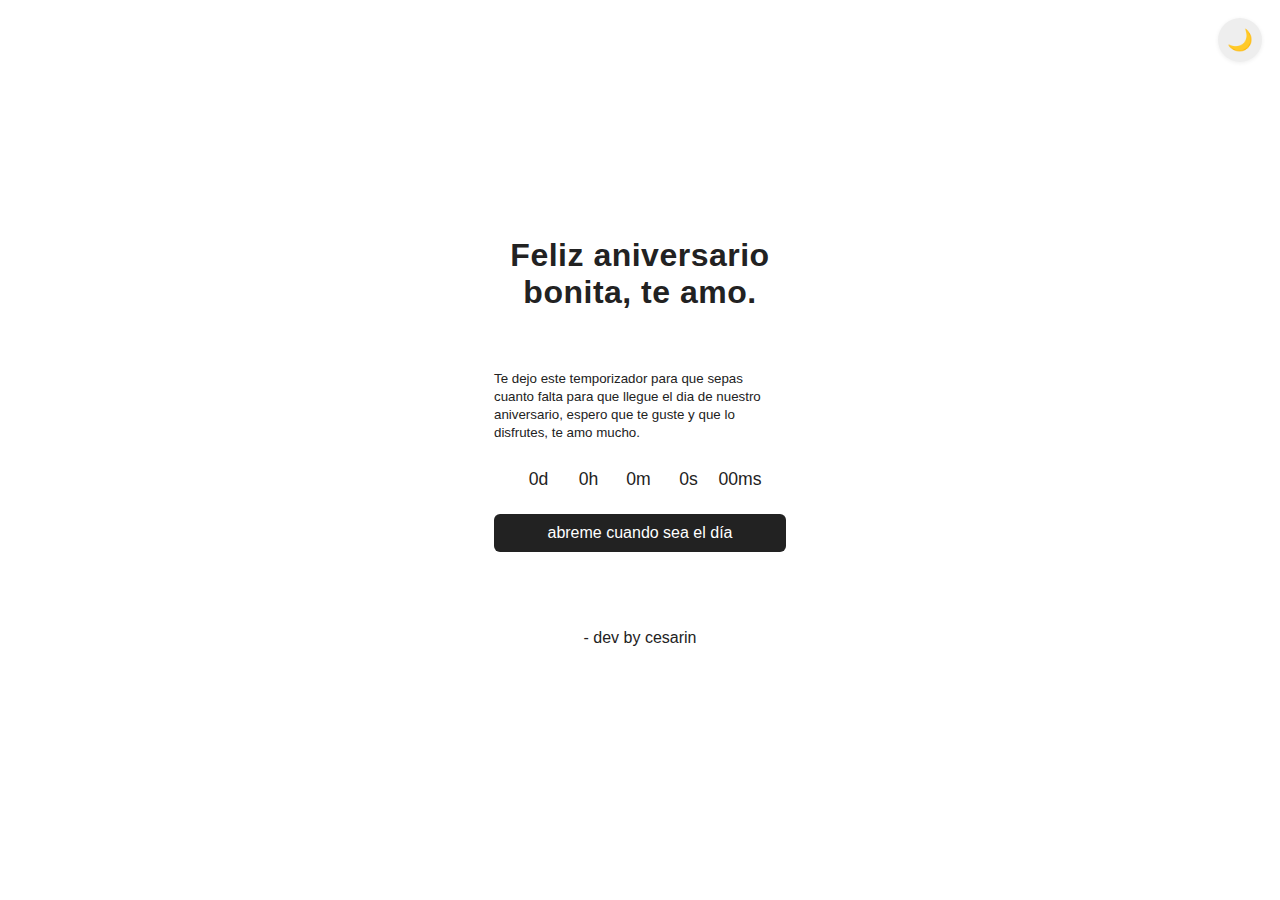
<file: index.html>
<!DOCTYPE html>
<html lang="en">

<head>
    <meta charset="UTF-8">
    <meta name="viewport" content="width=device-width, initial-scale=1.0">
    <title>Countdown Timer</title>
    <link rel="stylesheet" href="css/styles.css">
    <link href="https://fonts.googleapis.com/css?family=Dancing+Script:700&display=swap" rel="stylesheet">
    <script src="js/countdown.js" defer></script>
    <script src="js/theme.js" defer></script>
</head>

<body>
    <button class="theme-toggle-btn" id="theme-toggle" aria-label="Toggle dark mode">🌙</button>
    <div class="countdown-container">
        <h1><strong>Feliz aniversario bonita, te amo.</strong></h1>
        <br>
        <p><small>Te dejo este temporizador para que sepas cuanto falta para que llegue el dia de nuestro aniversario,
                espero que te guste y que lo disfrutes, te amo mucho.</small></p>
        <div id="countdown">
            <div id="days" class="countdown-item"></div>
            <div id="hours" class="countdown-item"></div>
            <div id="minutes" class="countdown-item"></div>
            <div id="seconds" class="countdown-item"></div>
            <div id="milliseconds" class="countdown-item"></div>
        </div>
        <button id="go-login-btn" style="margin-top:24px;width:100%;">abreme cuando sea el día</button>
        <p id="login-error" class="error"></p>
        <br>
        <br>
        <p> - dev by cesarin </p>
    </div>
</body>

</html>
</file>
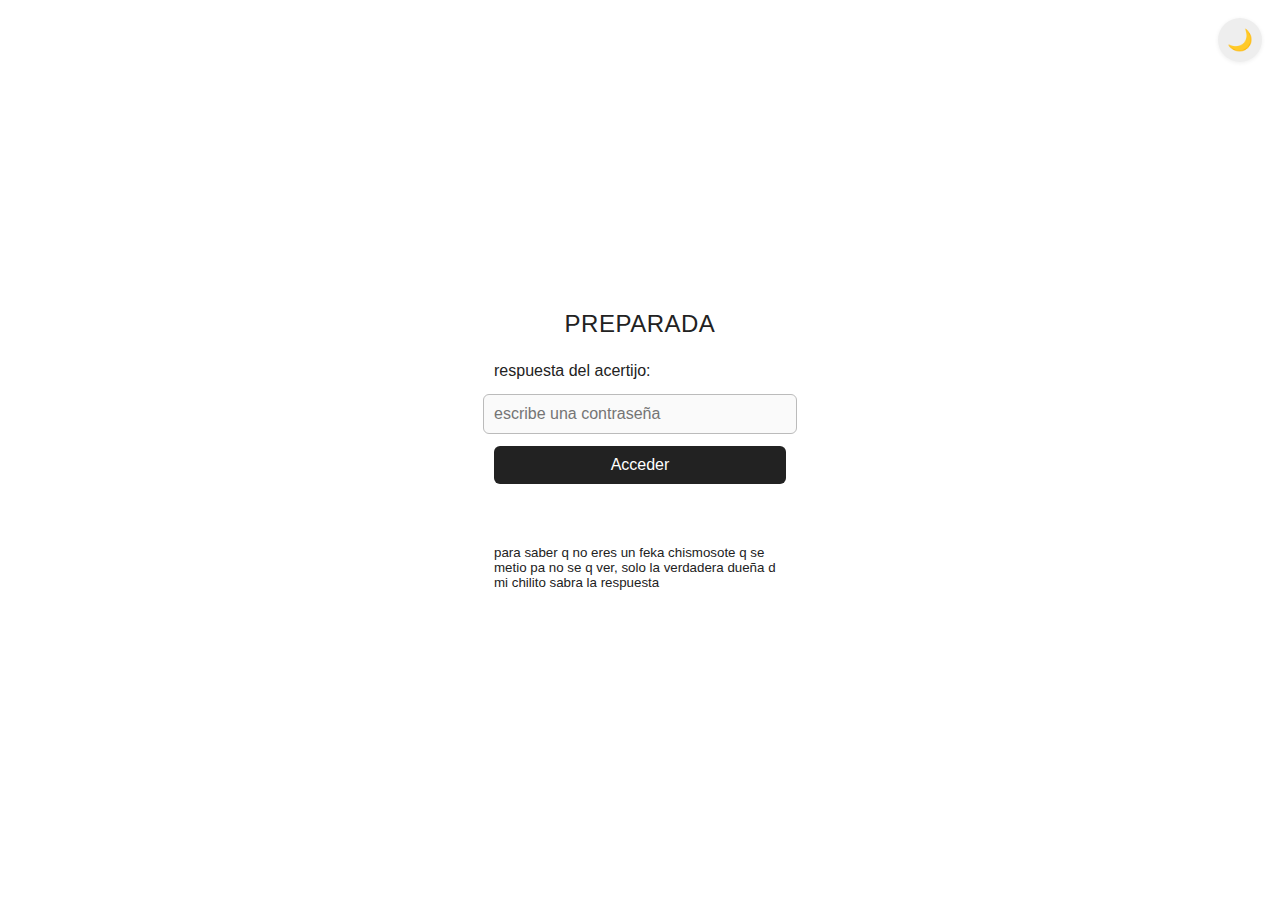
<file: letter.html>
<!DOCTYPE html>
<html lang="en">
<head>
    <script>
    try {
      if (!window.localStorage || !localStorage.getItem('isLoggedIn')) {
        window.location.replace('login.html');
      }
    } catch (e) {
      window.location.replace('login.html');
    }
    </script>
    <meta charset="UTF-8">
    <meta name="viewport" content="width=device-width, initial-scale=1.0">
    <title>Calta</title>
    <link rel="stylesheet" href="css/styles.css">
    <link href="https://fonts.googleapis.com/css?family=Dancing+Script:700&display=swap" rel="stylesheet">
    <script src="js/theme.js" defer></script>
</head>
<body>
    <button class="theme-toggle-btn" id="theme-toggle" aria-label="Toggle dark mode">🌙</button>
    <div class="letter-container" id="letter-container">
        <h1 class="letter-title animate-fade-in" id="letter-title">Hola bonita,</h1>
        <div id="letter-content">
        </div>
        <p class="letter-signature animate-signature" id="letter-signature" style="opacity:0;">Tu niño bonito,<br>cesarin</p>
        <button class="gallery-btn" id="gallery-btn">Ver galería</button>
    </div>
    <script>
    // Animación de carta dinámica
    const letterLines = [
        "Aun no se q poner aqui ajsdjasjd, supongo luego lo uplodeao.",
        "t amo, q haces leyendo el codigo chismosa"
    ];
    const contentDiv = document.getElementById('letter-content');
    const signature = document.getElementById('letter-signature');
    let line = 0;
    function typeLine(text, i, cb) {
        if (i < text.length) {
            contentDiv.lastChild.textContent += text.charAt(i);
            setTimeout(() => typeLine(text, i + 1, cb), 35);
        } else {
            cb();
        }
    }
    function showNextLine() {
        if (line < letterLines.length) {
            const p = document.createElement('p');
            p.className = 'letter-content animate-fade-in';
            p.textContent = '';
            contentDiv.appendChild(p);
            typeLine(letterLines[line], 0, () => {
                line++;
                setTimeout(showNextLine, 400);
            });
        } else {
            setTimeout(() => {
                signature.style.transition = 'opacity 1.2s';
                signature.style.opacity = 1;
            }, 600);
        }
    }
    window.addEventListener('DOMContentLoaded', showNextLine);
    // Botón galería
    document.getElementById('gallery-btn').onclick = () => {
        window.location.href = 'galleria.html';
    };
    </script>
</body>
</html>
</file>
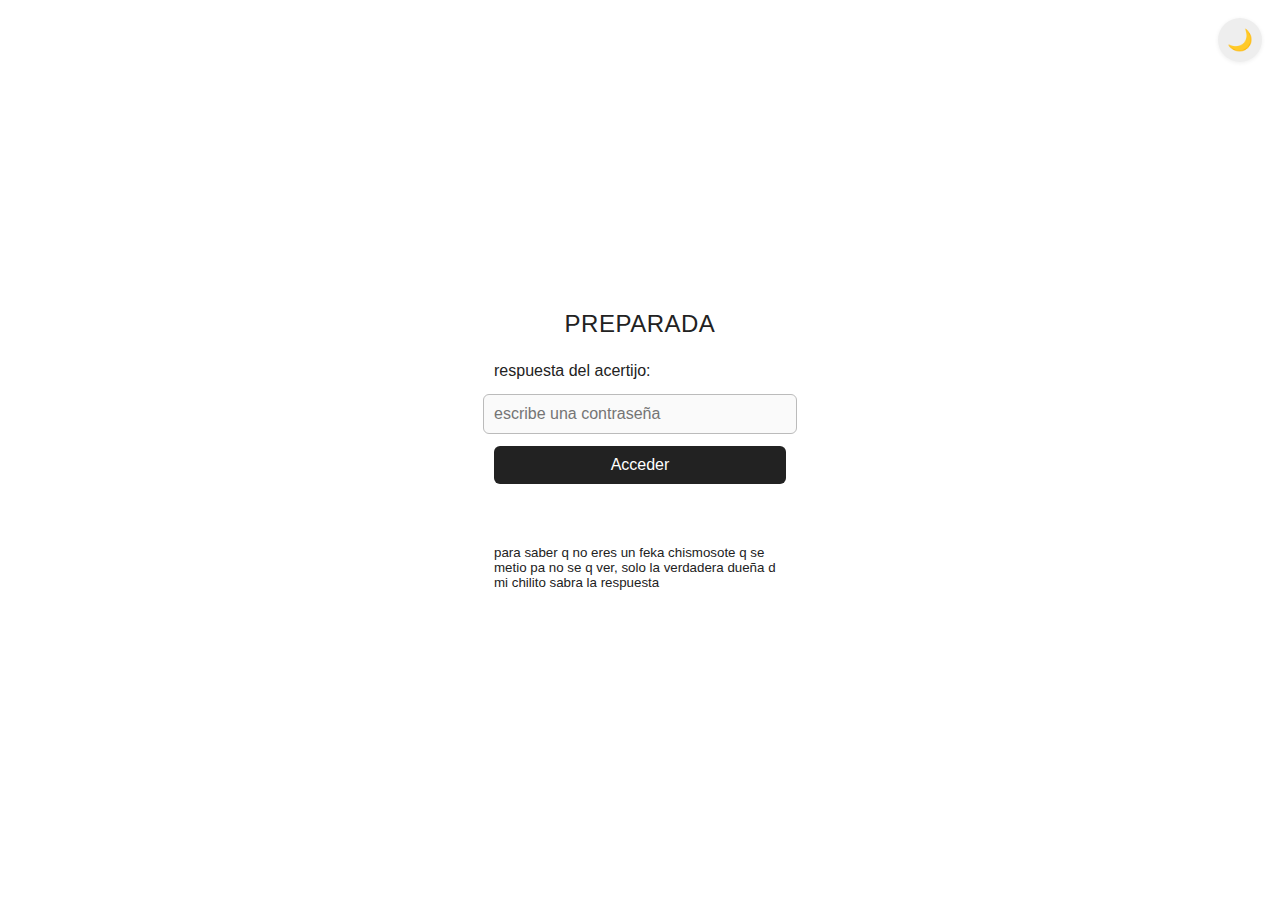
<file: login.html>
<!DOCTYPE html>
<html lang="en">
<head>
    <meta charset="UTF-8">
    <meta name="viewport" content="width=device-width, initial-scale=1.0">
    <title>Login</title>
    <link rel="stylesheet" href="css/styles.css">
    <!-- Google Fonts para la carta -->
    <link href="https://fonts.googleapis.com/css?family=Dancing+Script:700&display=swap" rel="stylesheet">
</head>
<body>
    <button class="theme-toggle-btn" id="theme-toggle" aria-label="Toggle dark mode">🌙</button>
    <div class="login-container">
        <h2>PREPARADA</h2>
        <form id="loginForm">
            <!-- Eliminado el campo de usuario -->
            <label for="password">respuesta del acertijo:</label>
            <input type="password" id="password" required autocomplete="current-password" placeholder="escribe una contraseña">
            <button type="submit">Acceder</button>
        </form>
        <p id="error-message" class="error"></p>

        <br><br>
        <small>para saber q no eres un feka chismosote q se metio pa no se q ver, solo la verdadera dueña d mi chilito sabra la respuesta</small>
    </div>
    <script src="js/login.js"></script>
    <script src="js/theme.js"></script>
</body>
</html>
</file>
<file: css/styles.css>
/* Minimalista: fondo blanco, texto gris oscuro, sin sombras ni degradados */
body {
    font-family: 'Inter', Arial, sans-serif;
    margin: 0;
    padding: 0;
    min-height: 100vh;
    background: #fff;
    color: #222;
    display: flex;
    align-items: center;
    justify-content: center;
    /* Para móviles: centrado vertical y horizontal */
    min-height: 100dvh;
    box-sizing: border-box;
    transition: background 0.2s, color 0.2s;
}

/* Botón de tema oscuro */
.theme-toggle-btn {
    position: fixed;
    top: 18px;
    right: 18px;
    z-index: 1000;
    background: #eee;
    color: #222;
    border: none;
    border-radius: 50%;
    width: 44px;
    height: 44px;
    font-size: 1.3rem;
    cursor: pointer;
    box-shadow: 0 1px 4px rgba(0,0,0,0.07);
    display: flex;
    align-items: center;
    justify-content: center;
    transition: background 0.2s, color 0.2s;
}
.theme-toggle-btn:active {
    background: #ddd;
}

/* Títulos centrados y sin sombras */
h1, h2 {
    text-align: center;
    color: inherit;
    margin: 0 0 24px 0;
    font-weight: 500;
    letter-spacing: 0.5px;
    text-shadow: none;
}

/* Contenedor centrado y minimalista */
.countdown-container, .login-container, .letter-container {
    background: #fff;
    border-radius: 10px;
    box-shadow: none;
    max-width: 340px;
    width: 100%;
    margin: 0 auto;
    padding: 32px 24px;
    display: flex;
    flex-direction: column;
    align-items: center;
    justify-content: center;
    box-sizing: border-box;
}

/* Countdown simple */
#countdown {
    display: flex;
    justify-content: center;
    gap: 10px;
    font-size: 2rem;
    color: inherit;
    margin-top: 12px;
    font-weight: 500;
    background: none;
    border-radius: 0;
    padding: 0;
    box-shadow: none;
    flex-wrap: wrap;
}

.countdown-item {
    min-width: 40px;
    text-align: center;
    color: inherit;
    background: none;
    border-radius: 0;
    padding: 0;
    box-shadow: none;
    font-size: 1.1rem;
}

/* Formularios minimalistas */
form {
    display: flex;
    flex-direction: column;
    gap: 12px;
    width: 100%;
    align-items: center;
}

label {
    color: inherit;
    font-weight: 400;
    margin-bottom: 2px;
    align-self: flex-start;
    font-size: 1rem;
}

input[type="text"],
input[type="password"] {
    padding: 10px;
    margin: 0;
    border: 1px solid #bbb;
    border-radius: 6px;
    width: 100%;
    font-size: 1rem;
    background: #fafafa;
    color: inherit;
    transition: border 0.2s, background 0.2s, color 0.2s;
}

input[type="text"]:focus,
input[type="password"]:focus {
    border: 1.5px solid #222;
    outline: none;
    background: #fff;
}

/* Botón minimalista */
button {
    padding: 10px 0;
    background: #222;
    color: #fff;
    border: none;
    border-radius: 6px;
    font-size: 1rem;
    font-weight: 500;
    cursor: pointer;
    width: 100%;
    transition: background 0.2s;
}

button:hover {
    background: #444;
}

/* Mensaje de error */
.error {
    color: #d32f2f;
    margin-top: 10px;
    font-weight: 400;
    text-align: center;
    font-size: 0.98rem;
}

/* Carta minimalista */
.letter-container {
    background: #fff;
    border: 1px solid #eee;
    box-shadow: none;
    max-width: 400px;
    margin-top: 0;
    padding: 32px 24px;
}

.letter-title {
    color: inherit;
    font-family: inherit;
    font-size: 1.5rem;
    margin-bottom: 18px;
}

.letter-content {
    color: inherit;
    font-size: 1rem;
    margin-bottom: 14px;
    line-height: 1.6;
}

.letter-signature {
    color: inherit;
    font-family: inherit;
    font-size: 1rem;
    margin-top: 20px;
    text-align: right;
}

/* Elimina animaciones */
.fade-in {
    animation: none;
}

/* Ocultar elementos */
.hidden {
    display: none !important;
}

/* Responsive mejorado para móviles */
@media (max-width: 600px) {
    html, body {
        height: 100%;
        min-height: 100dvh;
    }
    body {
        padding: 0;
        min-height: 100dvh;
        height: 100dvh;
    }
    .countdown-container, .login-container, .letter-container {
        max-width: 100vw;
        width: 100vw;
        min-height: 100dvh;
        padding: 24px 6vw;
        border-radius: 0;
        justify-content: center;
        margin: 0;
        box-sizing: border-box;
    }
    #countdown {
        font-size: 1.1rem;
        gap: 5px;
        flex-wrap: wrap;
    }
    .theme-toggle-btn {
        top: 10px;
        right: 10px;
        width: 38px;
        height: 38px;
        font-size: 1.1rem;
    }
}

/* Tema oscuro por preferencia del sistema */
@media (prefers-color-scheme: dark) {
    body, .countdown-container, .login-container, .letter-container {
        background: #181a1b !important;
        color: #f1f1f1 !important;
    }
    input[type="text"], input[type="password"] {
        background: #232425;
        color: #f1f1f1;
        border: 1px solid #444;
    }
    button {
        background: #f1f1f1;
        color: #181a1b;
    }
    button:hover {
        background: #bbb;
    }
    .theme-toggle-btn {
        background: #232425;
        color: #f1f1f1;
    }
}

/* Tema oscuro manual (clase .dark-theme en <body>) */
body.dark-theme, 
body.dark-theme .countdown-container, 
body.dark-theme .login-container, 
body.dark-theme .letter-container {
    background: #181a1b !important;
    color: #f1f1f1 !important;
}
body.dark-theme input[type="text"], 
body.dark-theme input[type="password"] {
    background: #232425;
    color: #f1f1f1;
    border: 1px solid #444;
}
body.dark-theme button {
    background: #f1f1f1;
    color: #181a1b;
}
body.dark-theme button:hover {
    background: #bbb;
}
body.dark-theme .theme-toggle-btn {
    background: #232425;
    color: #f1f1f1;
}
</file>
